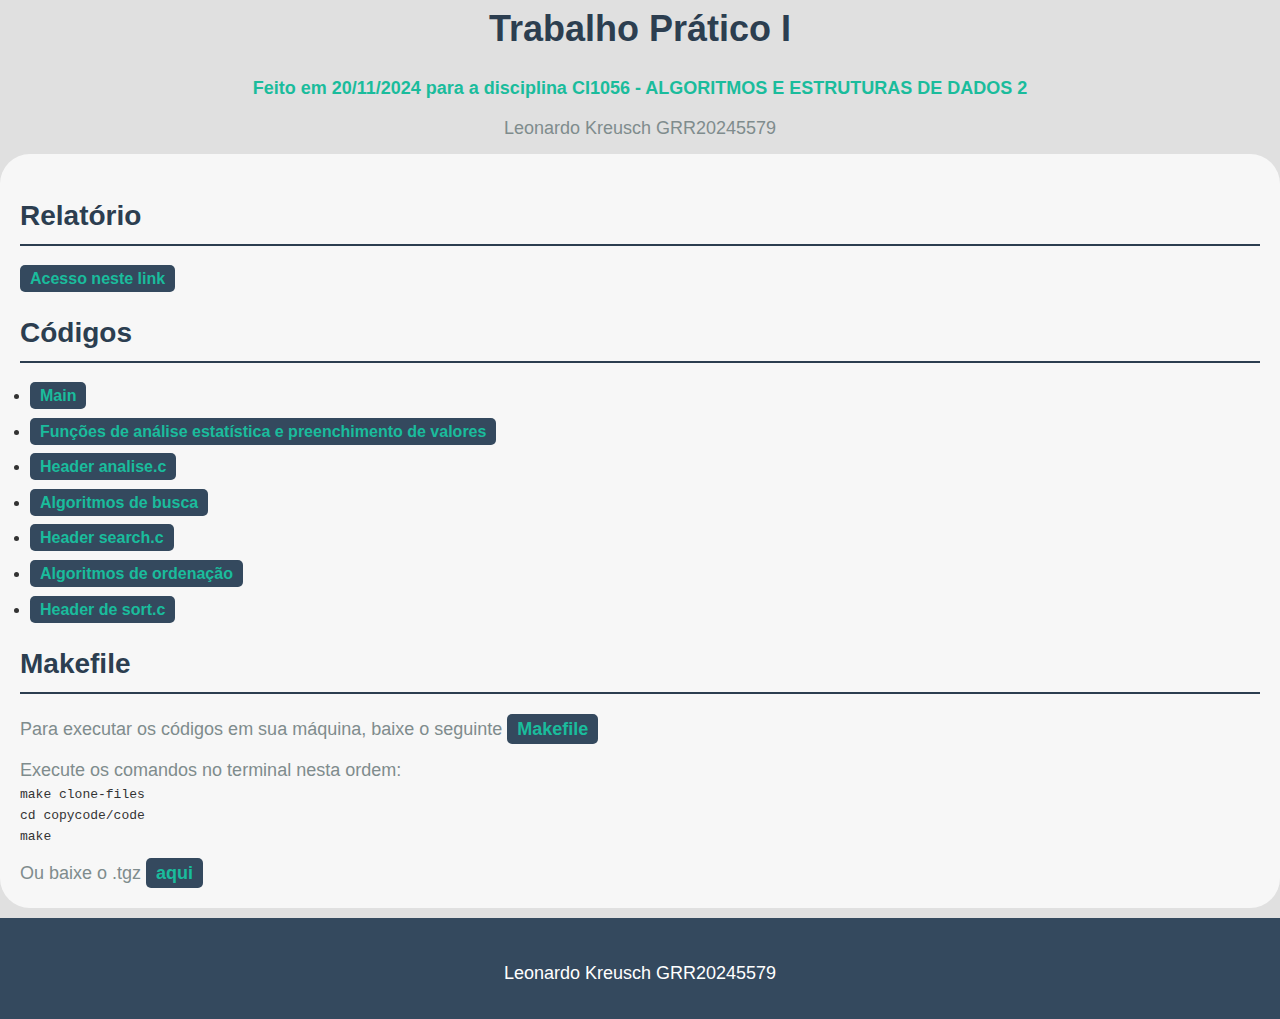
<file: index.html>
<!DOCTYPE html>
<html lang="en">
<head>
    <meta charset="UTF-8">
    <meta name="viewport" content="width=device-width, initial-scale=1.0">
    <title>Principal</title>
    <link rel="stylesheet" href="style.css">
</head>
<body>
    <h1>Trabalho Prático I</h1>
    <p id="line"><strong>Feito em 20/11/2024 para a disciplina CI1056 - ALGORITMOS E ESTRUTURAS DE DADOS 2</strong></p>
    <p id="line">Leonardo Kreusch GRR20245579</p>
    <section>
        <h2>Relatório</h2>
        <a href="relatorio.html">Acesso neste link</a>
        <h2>Códigos</h2>
        <ul>
            <li><a href="v-final/main.c.txt">Main</a></li>
            <li><a href="v-final/analise.c.txt">Funções de análise estatística e preenchimento de valores</a></li>
            <li><a href="v-final/analise.h.txt">Header analise.c</a></li>
            <li><a href="v-final/search.c.txt">Algoritmos de busca</a></li>
            <li><a href="v-final/search.h.txt">Header search.c</a></li>
            <li><a href="v-final/sort.c.txt">Algoritmos de ordenação</a></li>
            <li><a href="v-final/sort.h.txt">Header de sort.c</a></li>
        </ul>
        <h2>Makefile</h2>
        <p>Para executar os códigos em sua máquina, baixe o seguinte <a href="code/makefile" download="makefile">Makefile</a></p>
        <p>Execute os comandos no terminal nesta ordem: </p>
        <code>make clone-files</code>
        <code>cd copycode/code</code>
        <code>make</code>

        <p>Ou baixe o .tgz <a href="tp1.tgz" download="tp1.tgz">aqui</a></p>

    </section>
    <footer><p>Leonardo Kreusch GRR20245579</p></footer>
</body>
</html>
</file>
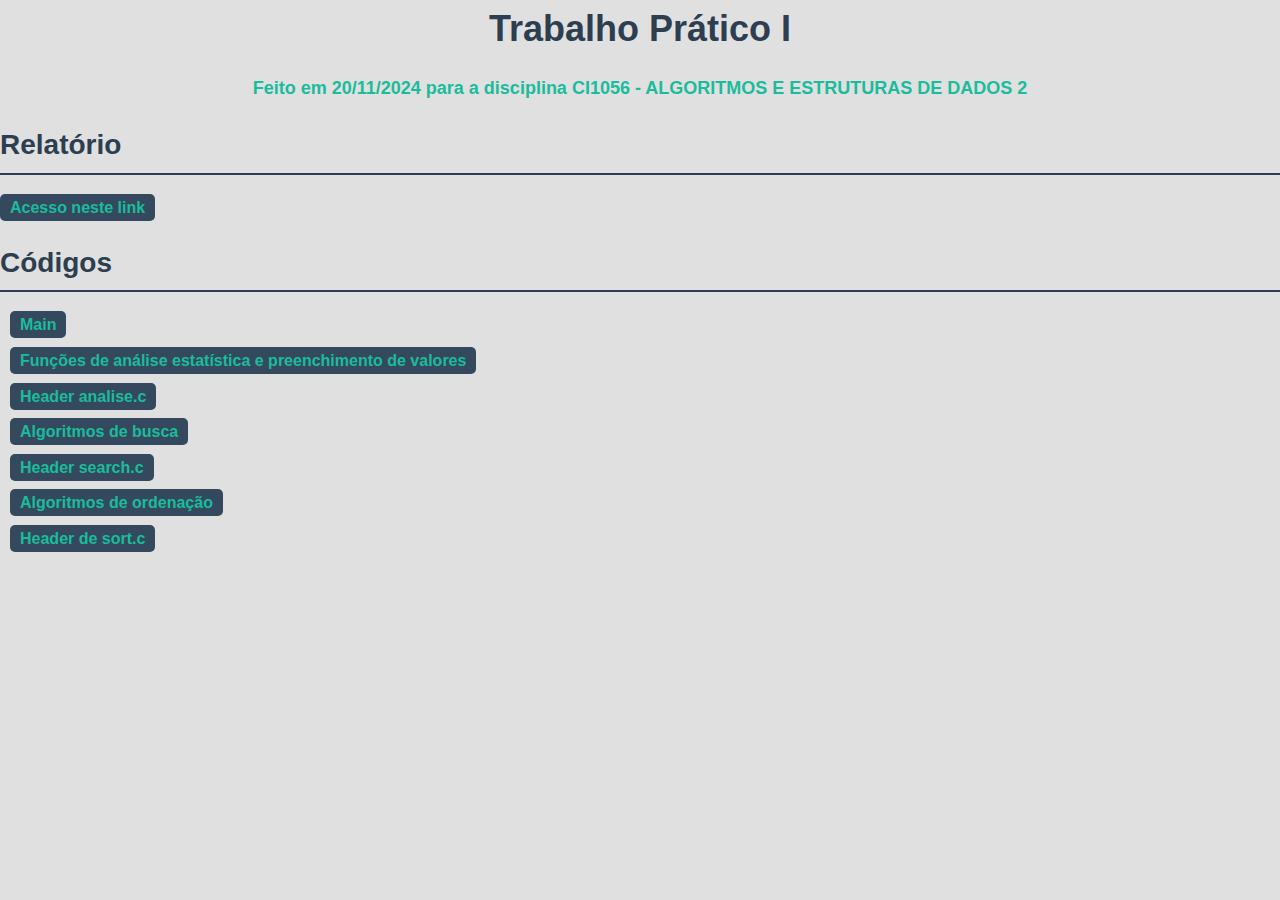
<file: main.html>
<!DOCTYPE html>
<html lang="en">
<head>
    <meta charset="UTF-8">
    <meta name="viewport" content="width=device-width, initial-scale=1.0">
    <title>Principal</title>
    <link rel="stylesheet" href="style.css">
</head>
<body>
    <h1>Trabalho Prático I</h1>
    <p id="line"><strong>Feito em 20/11/2024 para a disciplina CI1056 - ALGORITMOS E ESTRUTURAS DE DADOS 2</strong></p>
    <h2>Relatório</h2>
    <a href="relatorio.html">Acesso neste link</a>
    <h2>Códigos</h2>
    <ul>
        <li><a href="v-final/main.c.txt">Main</a></li>
        <li><a href="v-final/analise.c.txt">Funções de análise estatística e preenchimento de valores</a></li>
        <li><a href="v-final/analise.h.txt">Header analise.c</a></li>
        <li><a href="v-final/search.c.txt">Algoritmos de busca</a></li>
        <li><a href="v-final/search.h.txt">Header search.c</a></li>
        <li><a href="v-final/sort.c.txt">Algoritmos de ordenação</a></li>
        <li><a href="v-final/sort.h.txt">Header de sort.c</a></li>
    </ul>
</body>
</html>
</file>
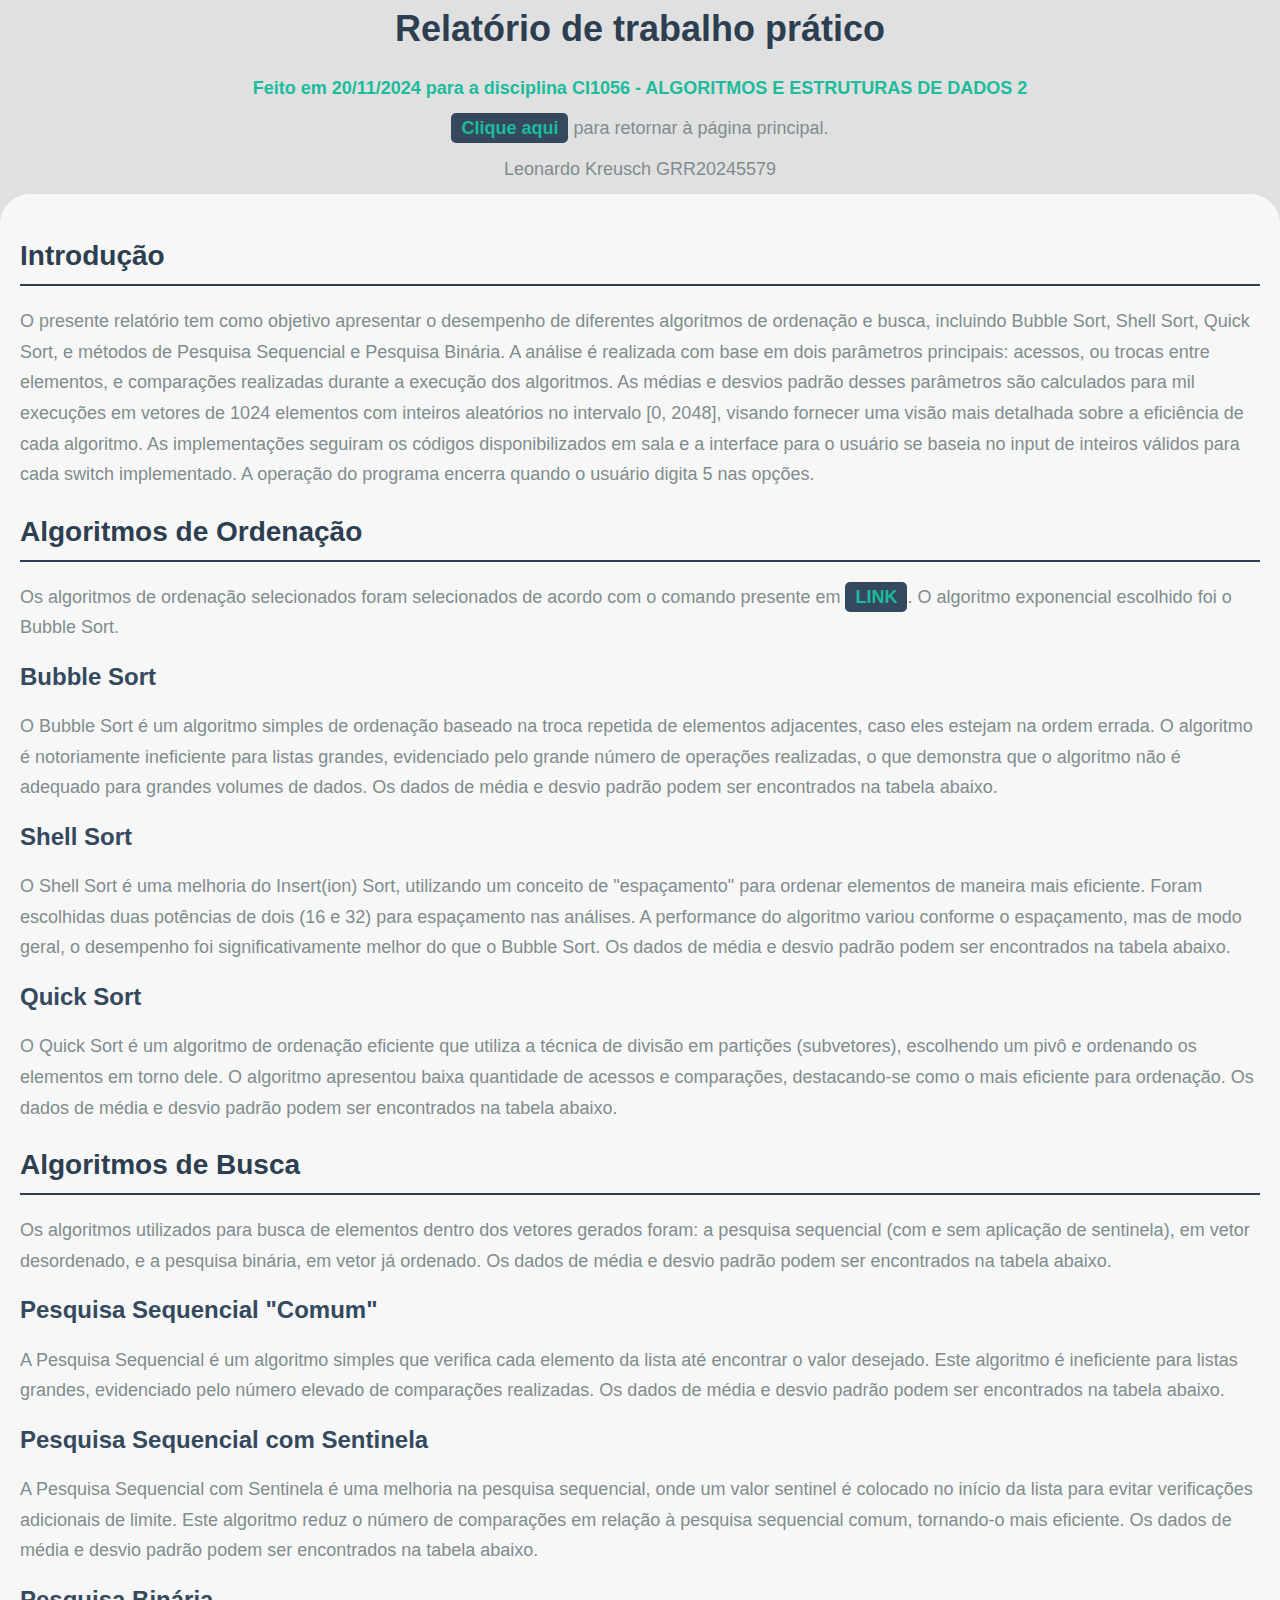
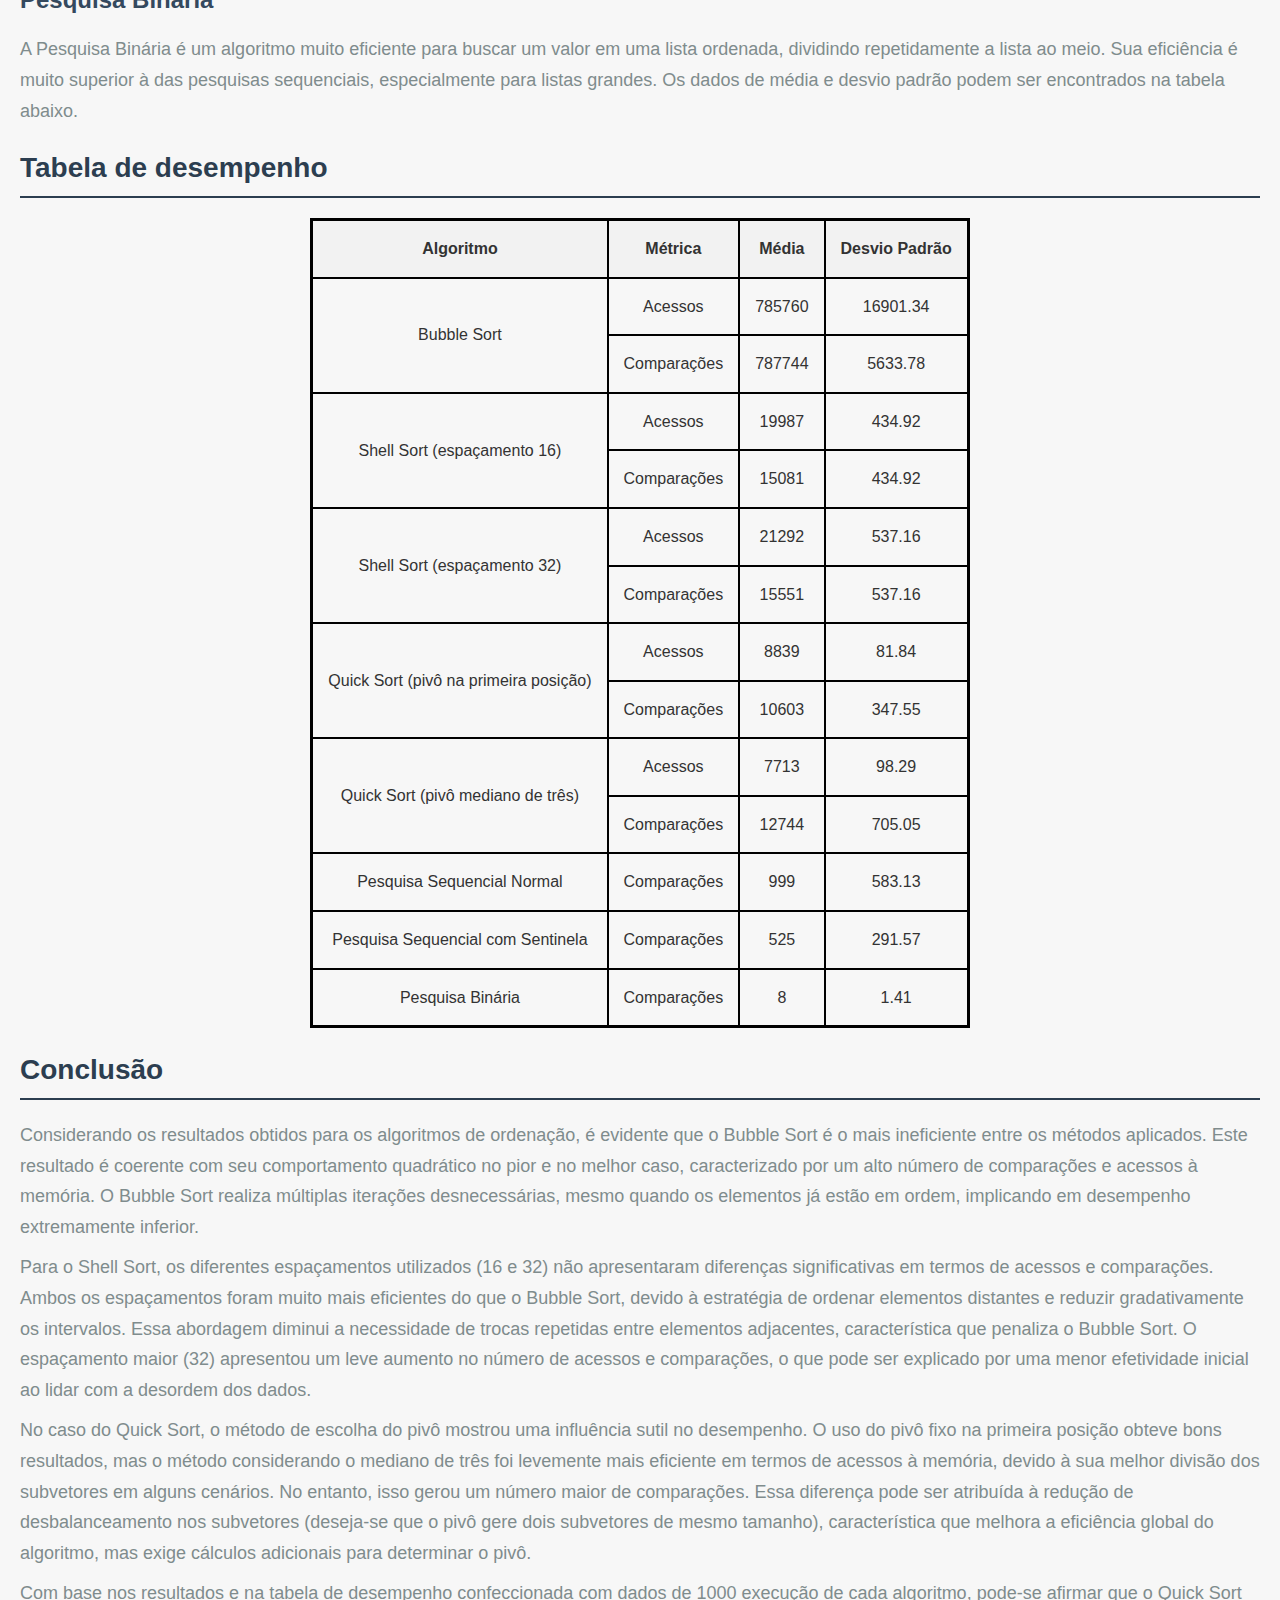
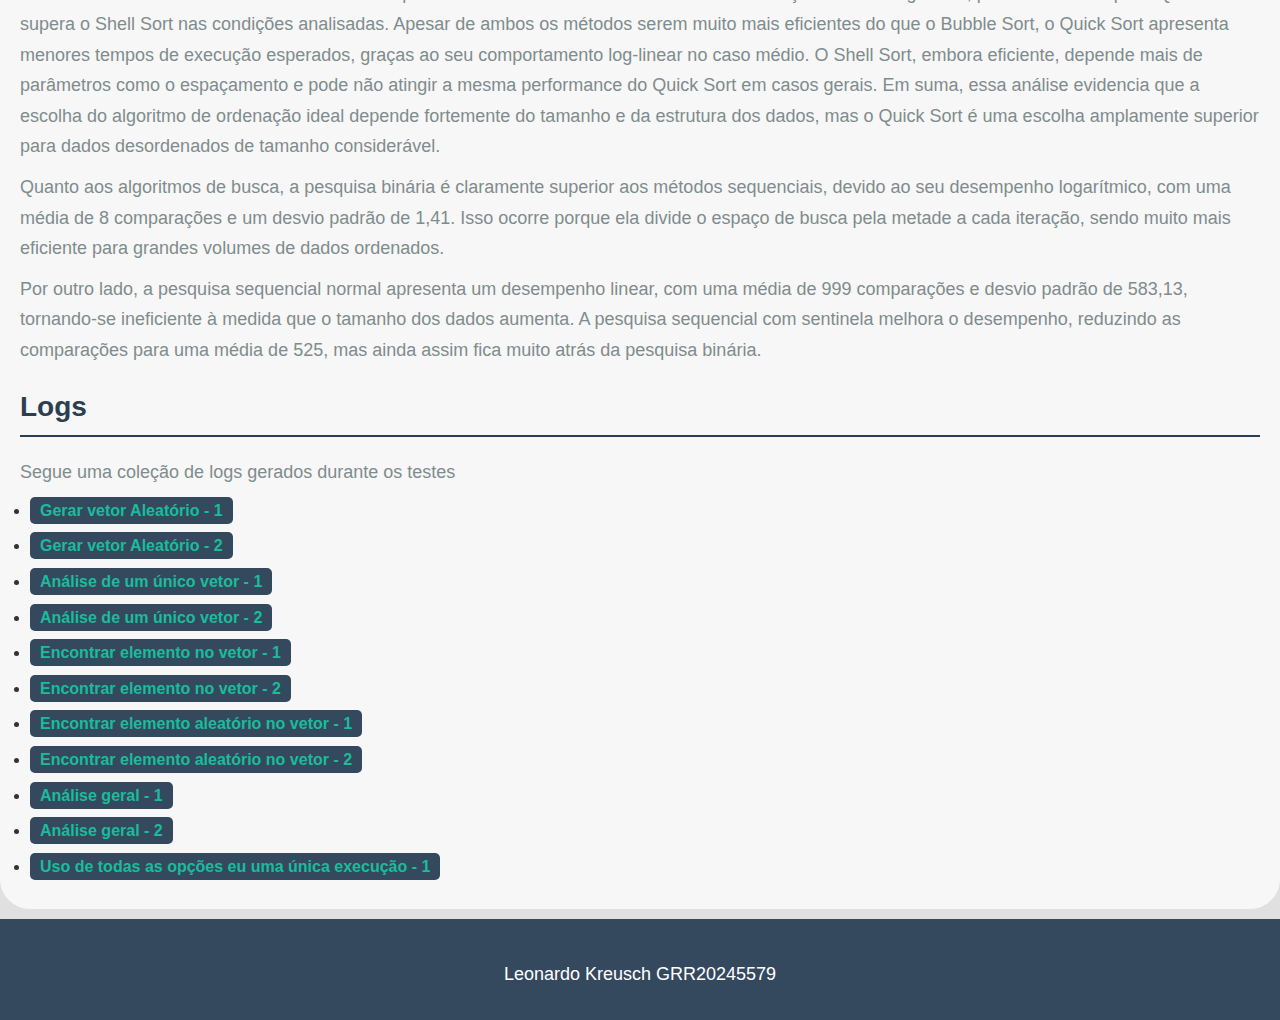
<file: relatorio.html>
<!DOCTYPE html>
<html lang="en">
<head>
    <meta charset="UTF-8">
    <meta name="viewport" content="width=device-width, initial-scale=1.0">
    <title>Relatório</title>
    <link rel="stylesheet" href="style.css">
</head>
<body>
    <h1>Relatório de trabalho prático</h1>
    <p id="line"><strong>Feito em 20/11/2024 para a disciplina CI1056 - ALGORITMOS E ESTRUTURAS DE DADOS 2</strong></p>
    <p id="line"><a href="index.html">Clique aqui</a> para retornar à página principal.</p>
    <p id="line">Leonardo Kreusch GRR20245579</p>
    <section>
        
        <h2>Introdução</h2>
        <p>
            O presente relatório tem como objetivo apresentar o desempenho de diferentes algoritmos de ordenação e busca, incluindo Bubble Sort, Shell Sort, Quick Sort, e métodos de Pesquisa Sequencial e Pesquisa Binária. A análise é realizada com base em dois parâmetros principais: acessos, ou trocas entre elementos, e comparações realizadas durante a execução dos algoritmos. As médias e desvios padrão desses parâmetros são calculados para mil execuções em vetores de 1024 elementos com inteiros aleatórios no intervalo [0, 2048], visando fornecer uma visão mais detalhada sobre a eficiência de cada algoritmo. As implementações seguiram os códigos disponibilizados em sala e a interface para o usuário se baseia no input de inteiros válidos para cada switch implementado. A operação do programa encerra quando o usuário digita 5 nas opções.
        </p>
        
        <h2>Algoritmos de Ordenação</h2>
        <p>
            Os algoritmos de ordenação selecionados foram selecionados de acordo com o comando presente em <a href="https://www.inf.ufpr.br/elias/algoritmos/trab-2024.html">LINK</a>. O algoritmo exponencial escolhido foi o Bubble Sort.</p>
        
            <h3>Bubble Sort</h3>
            <p>
                O Bubble Sort é um algoritmo simples de ordenação baseado na troca repetida de elementos adjacentes, caso eles estejam na ordem errada. O algoritmo é notoriamente ineficiente para listas grandes, evidenciado pelo grande número de operações realizadas, o que demonstra que o algoritmo não é adequado para grandes volumes de dados. Os dados de média e desvio padrão podem ser encontrados na tabela abaixo.
            </p>
            
            <h3>Shell Sort</h3>
            <p>
                O Shell Sort é uma melhoria do Insert(ion) Sort, utilizando um conceito de "espaçamento" para ordenar elementos de maneira mais eficiente. Foram escolhidas duas potências de dois (16 e 32) para espaçamento nas análises. A performance do algoritmo variou conforme o espaçamento, mas de modo geral, o desempenho foi significativamente melhor do que o Bubble Sort. Os dados de média e desvio padrão podem ser encontrados na tabela abaixo.
            </p>
            
            <h3>Quick Sort</h3>
            <p>
                O Quick Sort é um algoritmo de ordenação eficiente que utiliza a técnica de divisão em partições (subvetores), escolhendo um pivô e ordenando os elementos em torno dele. O algoritmo apresentou baixa quantidade de acessos e comparações, destacando-se como o mais eficiente para ordenação. Os dados de média e desvio padrão podem ser encontrados na tabela abaixo.
            </p>
            
            <h2>Algoritmos de Busca</h2>
            <p>
                Os algoritmos utilizados para busca de elementos dentro dos vetores gerados foram: a pesquisa sequencial (com e sem aplicação de sentinela), em vetor desordenado, e a pesquisa binária, em vetor já ordenado. Os dados de média e desvio padrão podem ser encontrados na tabela abaixo.
            </p>
            
            <h3>Pesquisa Sequencial "Comum"</h3>
            <p>
                A Pesquisa Sequencial é um algoritmo simples que verifica cada elemento da lista até encontrar o valor desejado. Este algoritmo é ineficiente para listas grandes, evidenciado pelo número elevado de comparações realizadas. Os dados de média e desvio padrão podem ser encontrados na tabela abaixo.
            </p>
            
            <h3>Pesquisa Sequencial com Sentinela</h3>
            <p>
                A Pesquisa Sequencial com Sentinela é uma melhoria na pesquisa sequencial, onde um valor sentinel é colocado no início da lista para evitar verificações adicionais de limite. Este algoritmo reduz o número de comparações em relação à pesquisa sequencial comum, tornando-o mais eficiente. Os dados de média e desvio padrão podem ser encontrados na tabela abaixo.
            </p>
            
            <h3>Pesquisa Binária</h3>
            <p>
                A Pesquisa Binária é um algoritmo muito eficiente para buscar um valor em uma lista ordenada, dividindo repetidamente a lista ao meio. Sua eficiência é muito superior à das pesquisas sequenciais, especialmente para listas grandes. Os dados de média e desvio padrão podem ser encontrados na tabela abaixo.
            </p>
            
            
        <h2>Tabela de desempenho</h2>
        <table border="1">
            <thead>
                <tr>
                    <th>Algoritmo</th>
                    <th>Métrica</th>
                    <th>Média</th>
                    <th>Desvio Padrão</th>
                </tr>
            </thead>
            <tbody>
                <tr>
                    <td rowspan="2">Bubble Sort</td>
                    <td>Acessos</td>
                    <td>785760</td>
                    <td>16901.34</td>
                </tr>
                <tr>
                    <td>Comparações</td>
                    <td>787744</td>
                    <td>5633.78</td>
                </tr>
                <tr>
                    <td rowspan="2">Shell Sort (espaçamento 16)</td>
                    <td>Acessos</td>
                    <td>19987</td>
                    <td>434.92</td>
                </tr>
                <tr>
                    <td>Comparações</td>
                    <td>15081</td>
                    <td>434.92</td>
                </tr>
                <tr>
                    <td rowspan="2">Shell Sort (espaçamento 32)</td>
                    <td>Acessos</td>
                    <td>21292</td>
                    <td>537.16</td>
                </tr>
                <tr>
                    <td>Comparações</td>
                    <td>15551</td>
                    <td>537.16</td>
                </tr>
                <tr>
                    <td rowspan="2">Quick Sort (pivô na primeira posição)</td>
                    <td>Acessos</td>
                    <td>8839</td>
                    <td>81.84</td>
                </tr>
                <tr>
                    <td>Comparações</td>
                    <td>10603</td>
                    <td>347.55</td>
                </tr>
                <tr>
                    <td rowspan="2">Quick Sort (pivô mediano de três)</td>
                    <td>Acessos</td>
                    <td>7713</td>
                    <td>98.29</td>
                </tr>
                <tr>
                    <td>Comparações</td>
                    <td>12744</td>
                    <td>705.05</td>
                </tr>
                <tr>
                    <td>Pesquisa Sequencial Normal</td>
                    <td>Comparações</td>
                    <td>999</td>
                    <td>583.13</td>
                </tr>
                <tr>
                    <td>Pesquisa Sequencial com Sentinela</td>
                    <td>Comparações</td>
                    <td>525</td>
                    <td>291.57</td>
                </tr>
                <tr>
                    <td>Pesquisa Binária</td>
                    <td>Comparações</td>
                    <td>8</td>
                    <td>1.41</td>
                </tr>
            </tbody>
        </table>
        <h2>Conclusão</h2>
        <p>Considerando os resultados obtidos para os algoritmos de ordenação, é evidente que o Bubble Sort é o mais ineficiente entre os métodos aplicados. Este resultado é coerente com seu comportamento quadrático no pior e no melhor caso, caracterizado por um alto número de comparações e acessos à memória. O Bubble Sort realiza múltiplas iterações desnecessárias, mesmo quando os elementos já estão em ordem, implicando em desempenho extremamente inferior.</p>
        <p>Para o Shell Sort, os diferentes espaçamentos utilizados (16 e 32) não apresentaram diferenças significativas em termos de acessos e comparações. Ambos os espaçamentos foram muito mais eficientes do que o Bubble Sort, devido à estratégia de ordenar elementos distantes e reduzir gradativamente os intervalos. Essa abordagem diminui a necessidade de trocas repetidas entre elementos adjacentes, característica que penaliza o Bubble Sort. O espaçamento maior (32) apresentou um leve aumento no número de acessos e comparações, o que pode ser explicado por uma menor efetividade inicial ao lidar com a desordem dos dados.</p>
        <p>No caso do Quick Sort, o método de escolha do pivô mostrou uma influência sutil no desempenho. O uso do pivô fixo na primeira posição obteve bons resultados, mas o método considerando o mediano de três foi levemente mais eficiente em termos de acessos à memória, devido à sua melhor divisão dos subvetores em alguns cenários. No entanto, isso gerou um número maior de comparações. Essa diferença pode ser atribuída à redução de desbalanceamento nos subvetores (deseja-se que o pivô gere dois subvetores de mesmo tamanho), característica que melhora a eficiência global do algoritmo, mas exige cálculos adicionais para determinar o pivô.</p>
        <p>Com base nos resultados e na tabela de desempenho confeccionada com dados de 1000 execução de cada algoritmo, pode-se afirmar que o Quick Sort supera o Shell Sort nas condições analisadas. Apesar de ambos os métodos serem muito mais eficientes do que o Bubble Sort, o Quick Sort apresenta menores tempos de execução esperados, graças ao seu comportamento log-linear no caso médio. O Shell Sort, embora eficiente, depende mais de parâmetros como o espaçamento e pode não atingir a mesma performance do Quick Sort em casos gerais. Em suma, essa análise evidencia que a escolha do algoritmo de ordenação ideal depende fortemente do tamanho e da estrutura dos dados, mas o Quick Sort é uma escolha amplamente superior para dados desordenados de tamanho considerável.</p>
        <p>Quanto aos algoritmos de busca, a pesquisa binária é claramente superior aos métodos sequenciais, devido ao seu desempenho logarítmico, com uma média de 8 comparações e um desvio padrão de 1,41. Isso ocorre porque ela divide o espaço de busca pela metade a cada iteração, sendo muito mais eficiente para grandes volumes de dados ordenados.</p>

        <p>Por outro lado, a pesquisa sequencial normal apresenta um desempenho linear, com uma média de 999 comparações e desvio padrão de 583,13, tornando-se ineficiente à medida que o tamanho dos dados aumenta. A pesquisa sequencial com sentinela melhora o desempenho, reduzindo as comparações para uma média de 525, mas ainda assim fica muito atrás da pesquisa binária.</p>

        <h2>Logs</h2>
        <p>Segue uma coleção de logs gerados durante os testes</p>
        <ul>
            <li><a href="./test-logs/log-vec-gen1.txt">Gerar vetor Aleatório - 1</a></li>
            <li><a href="./test-logs/log-vec-gen2.txt">Gerar vetor Aleatório - 2</a></li>
            <li><a href="./test-logs/log-single1.txt">Análise de um único vetor - 1</a></li>
            <li><a href="./test-logs/log-single2.txt">Análise de um único vetor - 2</a></li>
            <li><a href="./test-logs/log-find-1.txt">Encontrar elemento no vetor - 1</a></li>
            <li><a href="./test-logs/log-find-2.txt">Encontrar elemento no vetor - 2</a></li>
            <li><a href="./test-logs/log-find-rand1.txt">Encontrar elemento aleatório no vetor - 1</a></li>
            <li><a href="./test-logs/log-find-rand2.txt">Encontrar elemento aleatório no vetor - 2</a></li>
            <li><a href="./test-logs/log-analise1.txt">Análise geral - 1</a></li>
            <li><a href="./test-logs/log-analise2.txt">Análise geral - 2</a></li>
            <li><a href="./test-logs/log-full-cicle-1.txt">Uso de todas as opções eu uma única execução - 1</a></li>
        </ul>
    </section>
    <footer><p>Leonardo Kreusch GRR20245579</p></footer>
</body>
</html>
</file>
<file: style.css>
* {
    margin: 0;
    padding: 0;
    box-sizing: border-box;
}

body {
    font-family: 'Arial', sans-serif;
    background-color: #e0e0e0;
    color: #333;
    line-height: 1.6;
}

section {
    max-width: 1500px;
    background-color: #f7f7f7;
    margin: 10px auto;
    display: block;
    padding: 20px;
    border-radius: 30px;
}

h1 {
    text-align: center;
    color: #2C3E50;
    font-size: 36px;
    margin-bottom: 15px;
}

h2 {
    color: #2C3E50;
    font-size: 28px;
    margin: 20px 0;
    border-bottom: 2px solid #2C3E50;
    padding-bottom: 5px;
}

h3 {
    color: #34495E;
    font-size: 24px;
    margin: 15px 0;
}

p {
    font-size: 18px;
    color: #7F8C8D;
    margin-top: 10px;
    line-height: 1.7;
}

#line {
    text-align: center;
}

strong {
    color: #1ABC9C;
    font-weight: bold;
}

a {
    color: #1ABC9C;
    text-decoration: none;
    font-weight: bold;
    padding: 5px 10px;
    border-radius: 5px;
    background-color: #34495E;
    transition: background-color 0.3s ease, color 0.3s ease;
}

a:hover {
    background-color: #1ABC9C;
    color: white;
}

li {
    margin: 10px;
}

table {
    margin: 20px auto;
    border-collapse: collapse;
    border: 3px solid #000;
}

th, td {
    padding: 15px;
    text-align: center;
    border: 2px solid #000;
}

th {
    background-color: #f2f2f2;
}

code {
    display: block;
}

footer {
    padding: 30px;
    background-color: #34495E;
}

footer p {
    color: white;
    text-align: center;


}
</file>
